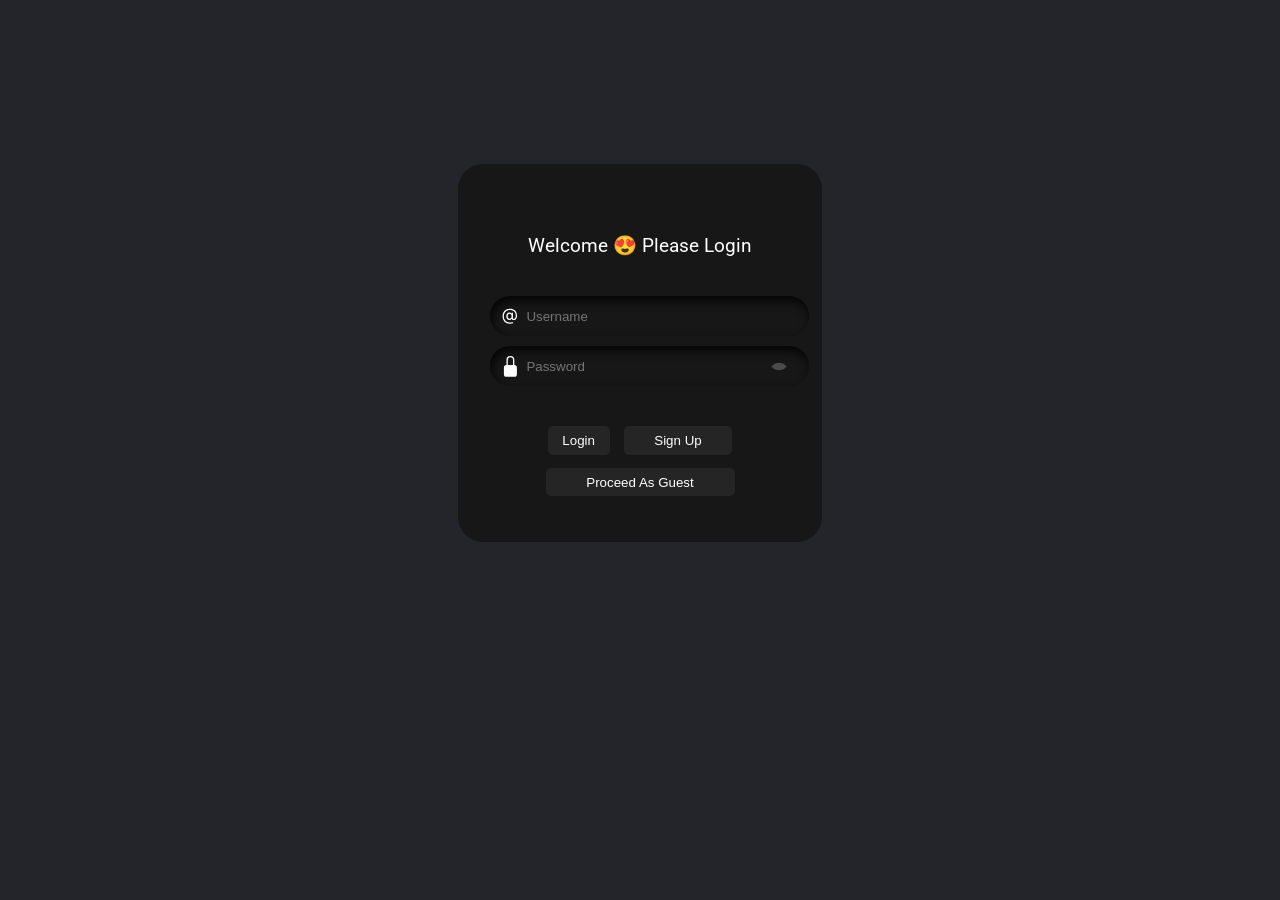
<file: index.html>
<!DOCTYPE html>
<html lang="en">
<head>
    <meta charset="UTF-8">
    <meta name="viewport" content="width=device-width, initial-scale=1.0">
    <title>Guess The Word</title>
    <link rel="icon" href="images/companylogo.png" type="image/png">
    <link rel='stylesheet' href='css/login.css'>
</head>
<body>
<div id="loginFormContainer" class="login-form-container">
    <p id="heading">Welcome 😍 Please Login</p>
    <div class="field">
        <svg class="input-icon" xmlns="http://www.w3.org/2000/svg" width="16" height="16" fill="currentColor" viewBox="0 0 16 16">
            <path d="M13.106 7.222c0-2.967-2.249-5.032-5.482-5.032-3.35 0-5.646 2.318-5.646 5.702 0 3.493 2.235 5.708 5.762 5.708.862 0 1.689-.123 2.304-.335v-.862c-.43.199-1.354.328-2.29.328-2.926 0-4.813-1.88-4.813-4.798 0-2.844 1.921-4.881 4.594-4.881 2.735 0 4.608 1.688 4.608 4.156 0 1.682-.554 2.769-1.416 2.769-.492 0-.772-.28-.772-.76V5.206H8.923v.834h-.11c-.266-.595-.881-.964-1.6-.964-1.4 0-2.378 1.162-2.378 2.823 0 1.737.957 2.906 2.379 2.906.8 0 1.415-.39 1.709-1.087h.11c.081.67.703 1.148 1.503 1.148 1.572 0 2.57-1.415 2.57-3.643zm-7.177.704c0-1.197.54-1.907 1.456-1.907.93 0 1.524.738 1.524 1.907S8.308 9.84 7.371 9.84c-.895 0-1.442-.725-1.442-1.914z"></path>
        </svg>
        <input autocomplete="off" placeholder="Username" class="input-field" type="text">
    </div>
    <div class="field">
        <svg class="input-icon" xmlns="http://www.w3.org/2000/svg" width="16" height="16" fill="currentColor" viewBox="0 0 16 16">
            <path d="M8 1a2 2 0 0 1 2 2v4H6V3a2 2 0 0 1 2-2zm3 6V3a3 3 0 0 0-6 0v4a2 2 0 0 0-2 2v5a2 2 0 0 0 2 2h6a2 2 0 0 0 2-2V9a2 2 0 0 0-2-2z"></path>
        </svg>
        <input id="passwordField" placeholder="Password" class="input-field" type="password">
        <svg id="eyeIcon" class="input-icon-eye" xmlns="http://www.w3.org/2000/svg" width="20" height="20" fill="currentColor" viewBox="0 0 16 16">
            <path d="M8 3C4.134 3 2 6 2 6s2 3 6 3 6-3 6-3-2-3-6-3z"></path>
        </svg>
    </div>
    <div class="btn">
        <button class="button1">Login</button>
        <button id="signupButton" class="button2">Sign Up</button>
        
    </div>
    <!--<button class="button3">Forgot Password</button>-->
    <button class="button3" onclick="window.location.href='https://neilsteven1997.github.io/guess-the-word-game/includes/home.html';">
    Proceed As Guest
</button>

</div>

     
        </body>
        <!--script for signup button 
        <script>
        document.getElementById("signupButton").addEventListener("click", function() {
        window.location.href = "includes/registration.html"; });
        </script>
-->
    <script src="js/login.js"></script>

</html>
</file>
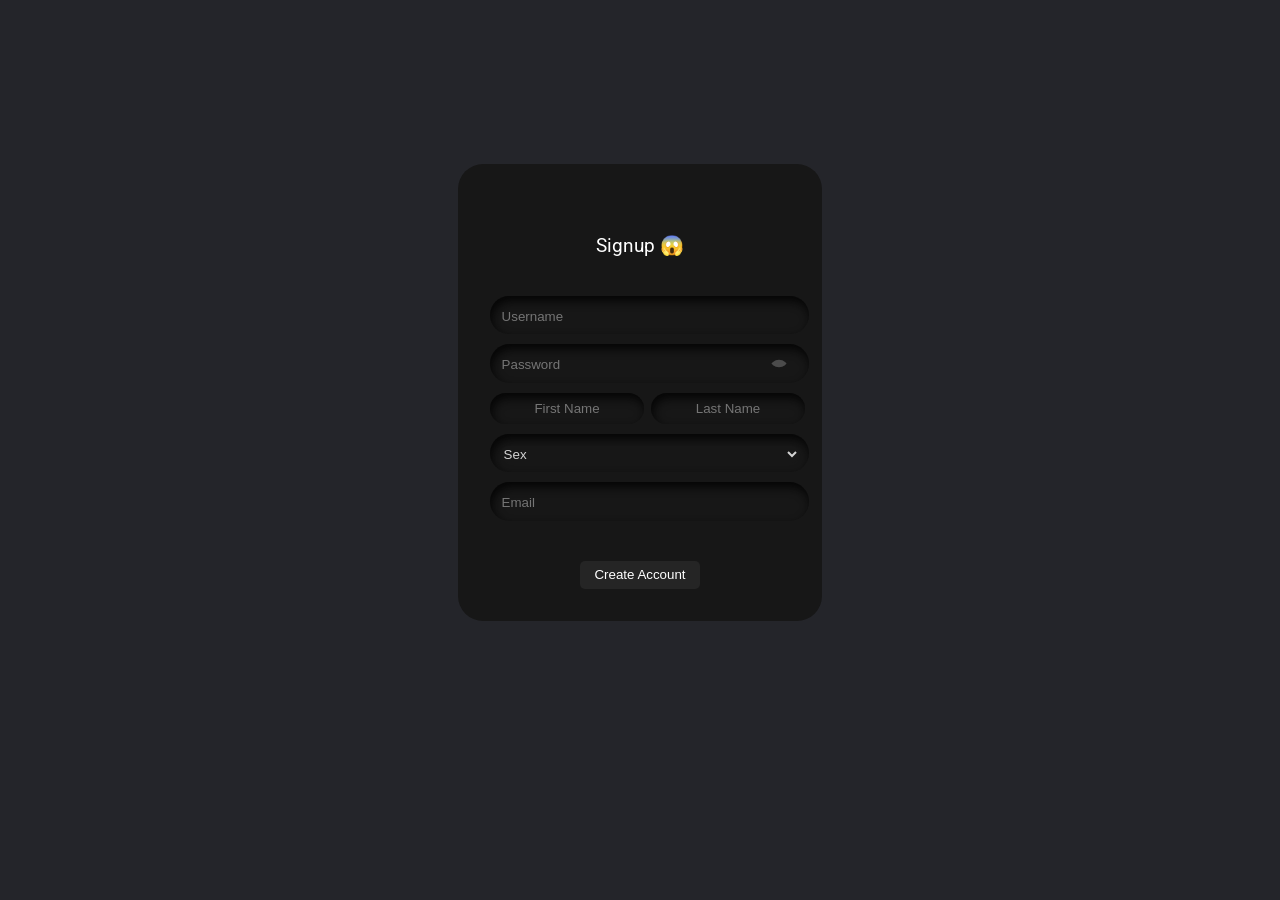
<file: includes/registration.html>
<!--<?php
session_start();
require 'dbconn.php'; // Database connection

// Enable error reporting for debugging
error_reporting(E_ALL);
ini_set('display_errors', 1);
?>
-->

<!DOCTYPE html>
<html lang="en">
<head>
    <meta charset="UTF-8">
    <meta name="viewport" content="width=device-width, initial-scale=1.0">
    <title>Guess The Word</title>
    <link rel="icon" href="../images/companylogo.png" type="image/png">
    <link rel='stylesheet' href='../css/login.css'>
</head>
<body>
    <form id="registrationForm" method="POST" action="registry.html">
        <div id="loginFormContainer" class="login-form-container">
            <p id="heading">Signup 😱</p>
            <div class="field">
                <input autocomplete="off" name="username" placeholder="Username" class="input-field" type="text" required>
            </div>
            <div class="field">
                <input id="passwordField" name="password" placeholder="Password" class="input-field" type="password" required>
                <svg id="eyeIcon" class="input-icon-eye" xmlns="http://www.w3.org/2000/svg" width="20" height="20" fill="currentColor" viewBox="0 0 16 16">
                    <path d="M8 3C4.134 3 2 6 2 6s2 3 6 3 6-3 6-3-2-3-6-3z"></path>
                </svg>
            </div>
            <div class="input2">
                <input name="firstname" type="text" class="input-field" placeholder="First Name" required>
                <input name="lastname" type="text" class="input-field" placeholder="Last Name" required>
            </div>
            <div class="field">
                <select name="sex" class="input-field dropdown" required>
                    <option value="" disabled selected>Sex</option>
                    <option value="male">Male</option>
                    <option value="female">Female</option>
                    <option value="other">Other</option>
                </select>
            </div>
            <div class="field">
                <input name="email" type="email" class="input-field" placeholder="Email" required>
            </div>
            <div class="btn">
                <button type="submit" id="submitButton" class="button1">Create Account</button>
            </div>
        </div>
    </form>

    <script src="../js/registrationvalidation.js"></script>
</body>
</html>
</file>
<file: css/login.css>
/* CSS */
@import url('https://fonts.googleapis.com/css2?family=Roboto:wght@400;700&display=swap');
h1 {font-family: 'Roboto', sans-serif;font-weight: 700;}
.hidden { display: none;}
html, body {margin: 0; padding: 0;}

body{
    font-family: 'Roboto', sans-serif;
    background-color: #24252A;
    color:white;
    overflow-x: hidden; /* Prevent horizontal scrolling */
    margin: 0; /* Remove default body margin */
}

.login-form-container {
    width: 300px;
    border-radius: 25px;
    background-color: #171717;
    padding: 2em;
    transition: .4s ease-in-out;
    margin: 164px auto; /* Center the container */
}

.login-form-container:hover {
    transform: scale(1.05);
    border: 1px solid black;
}

.login-form-container #heading {
    text-align: center;
    margin: 2em 0; /* Adjusted margin */
    color: rgb(255, 255, 255);
    font-size: 1.2em;
}

.login-form-container .field {
    border-radius: 25px;
    padding: 0.6em;
    border: none;
    outline: none;
    color: white;
    background-color: #171717;
    box-shadow: inset 2px 5px 10px rgb(5, 5, 5);
    margin-bottom: 10px; /* Spacing between fields */
}

.login-form-container .input-icon {
    height: 1.3em;
    width: 1.3em;
    fill: white;
    vertical-align: middle; /* Align icon vertically */
}




.login-form-container .btn {
    text-align: center; /* Center buttons */
    margin-top: 2.5em;
}

.login-form-container .button1,
.login-form-container .button2,
.login-form-container .button3 {
    padding: 0.5em;
    border-radius: 5px;
    border: none;
    outline: none;
    transition: .4s ease-in-out;
    background-color: #252525;
    color: white;
    margin: 0 5px; /* Spacing between buttons */
}

.login-form-container .button1 {
    padding-left: 1.1em;
    padding-right: 1.1em;
}

.login-form-container .button2 {
    padding-left: 2.3em;
    padding-right: 2.3em;
}

.login-form-container .button3 {
    display: block; /* Make "Forgot Password" a block element */
    width: 63%; /* Full width 100%*/
    margin: 1em auto; /* Center and add margin */
}

.login-form-container .button1:hover,
.login-form-container .button2:hover {
    background-color: black;
    color: white;
}

.login-form-container .button3:hover {
    background-color: red;
    color: white;
}

/* Ensure the field container has relative positioning */
.login-form-container .field {
    position: relative; /* Make the field container the reference point for absolute positioning */
    width: 100%; /* Full width to fit the form layout */
}

.login-form-container .input-field {
    background: none;
    border: none;
    outline: none;
    /*width: calc(100% - 40px); /* Ensure space for the icon */
    color: #d3d3d3;
    vertical-align: middle; /* Align input vertically */
    padding-right: 40px; /* Add space for the eye icon */
    position: relative; /* Necessary for absolute positioning of the eye icon */
}


/* Eye icon */
.login-form-container .input-icon-eye {
    position: absolute; /* Absolute positioning inside the input field */
    right: 20px; /* Adjust this value to place the icon correctly */
    top: 56%; /* Position vertically in the middle */
    transform: translateY(-50%); /* Perfectly center it vertically */
    cursor: pointer;
    color: #4b4b4b; /* Default icon color */
    transition: color 0.3s ease; /* Smooth color transition on hover */
}

/* Hover effect */
.login-form-container .input-icon-eye:hover {
    color: #2d2d2d; /* Darker color on hover */
}


/* Other CSS For Registration Form*/
.input2 {
    display: block;
    width: 100%;
    white-space: nowrap; /* Prevents wrapping */
    text-align: center; /* Centers inputs */
    margin-bottom: 10px;
    position: relative;
}

.input2 .input-field {
    display: inline-block;
    width: 46%; /* Adjust to fit both inputs in one row */
    padding: 0.6em;
    border-radius: 25px;
    border: none;
    outline: none;
    color: white;
    background-color: #171717;
    box-shadow: inset 2px 5px 10px rgb(5, 5, 5);
    text-align: center;
}

.input2 .input-field:first-child {
    margin-right: 1%;
}


/* Apply styles to the select input to make it larger and more clickable */
.input-field.dropdown {
    width: 100%; /* Ensure it spans the entire width of its container */
    padding: -0.2em; /* Adjust padding for better clickability */
    /*! font-size: 16px; */ /* Consistent font size */
    color: #d3d3d3; /* Consistent text color */
    background-color: #171717; /* Consistent background color */
    border-radius: 25px; /* Matching border-radius */
    /*! box-shadow: inset 2px 5px 10px rgb(5, 5, 5); */ /* Consistent box-shadow */
    border: none; /* Remove border */
    outline: none; /* Remove outline */
    cursor: pointer; /* Change the cursor to indicate clickability */
    box-sizing: border-box; /* Ensure padding is included in the width */
    position: relative; /* Necessary for any future icon or styling */
}
/* Optional: Styling the options in the dropdown */
.input-field.dropdown option {
    font-size: 16px; /* Consistent font size */
    padding: 10px; /* Add padding to make options more clickable */
    background-color: #171717; /* Match background color */
    color: #d3d3d3; /* Match text color */
}

/* Hover effect for better interaction */
.input-field.dropdown:hover {
    background-color: #252525; /* Slightly lighter background on hover */
}
</file>
